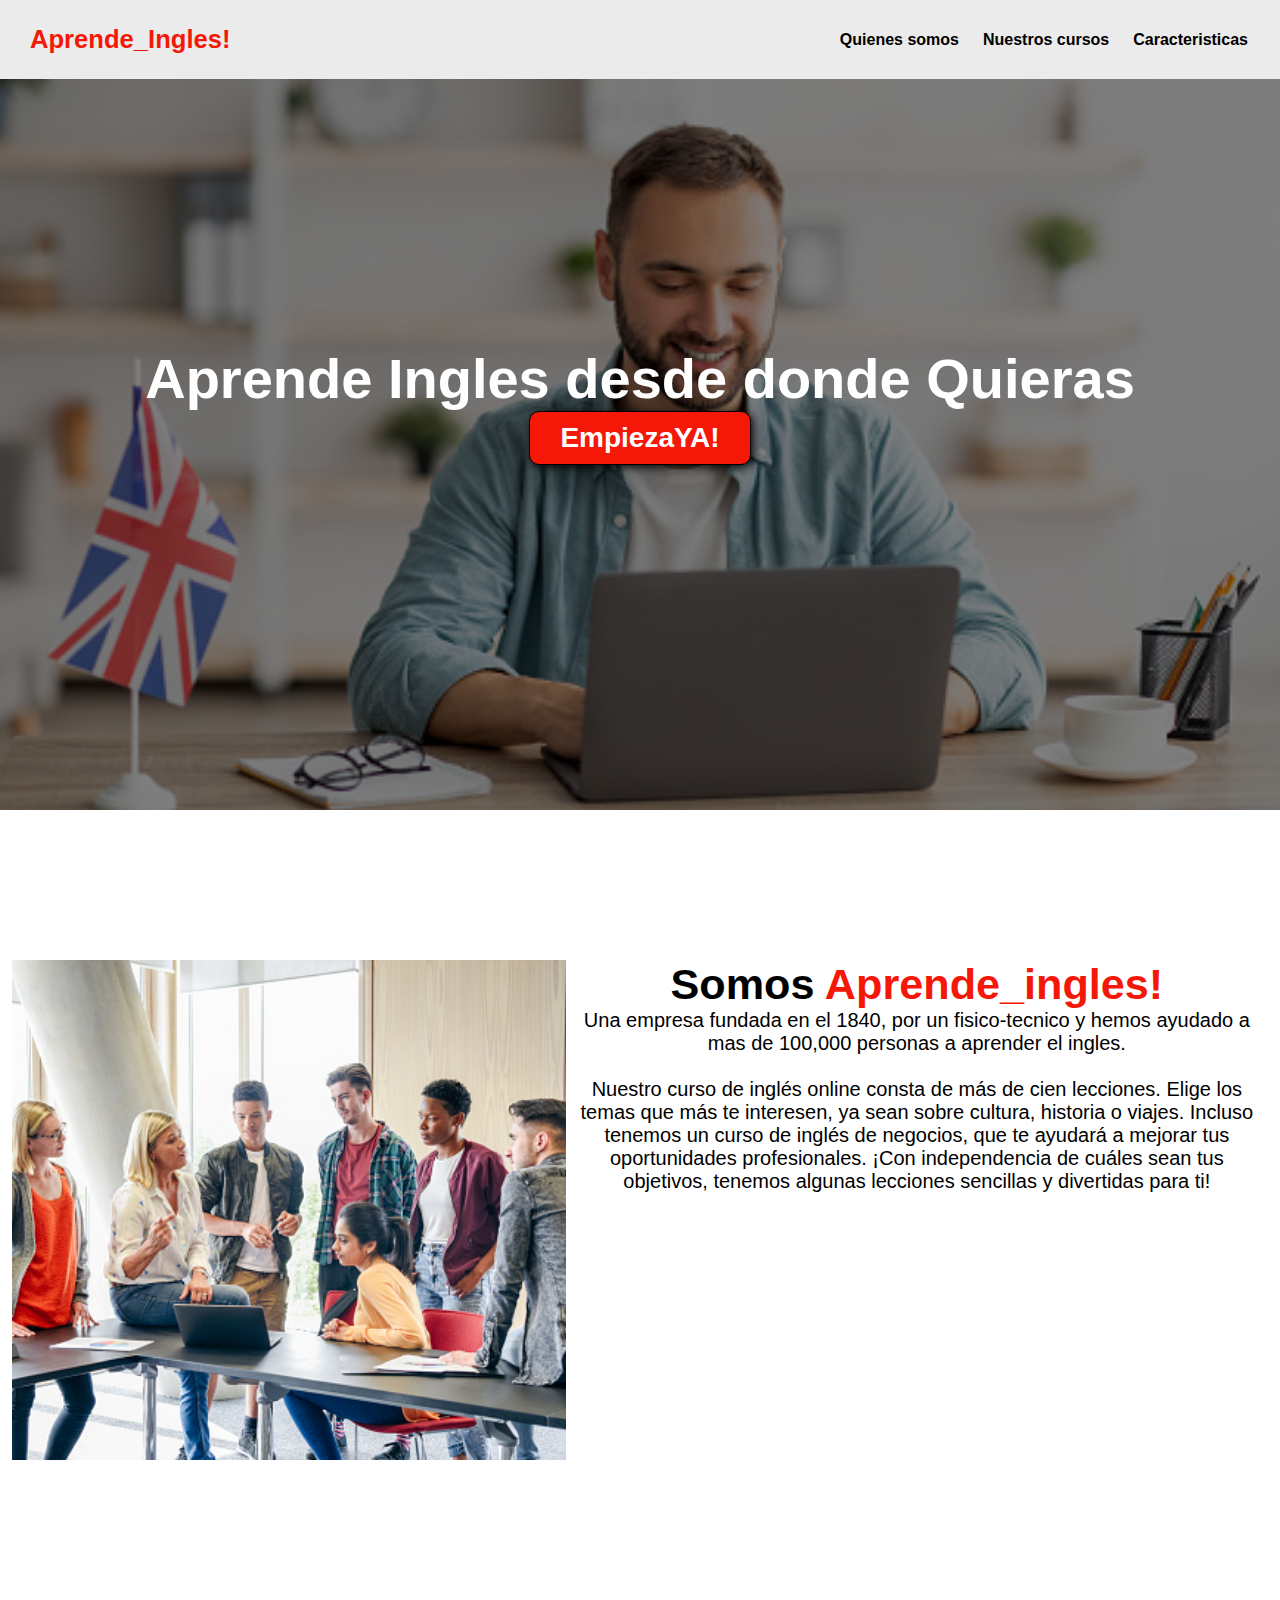
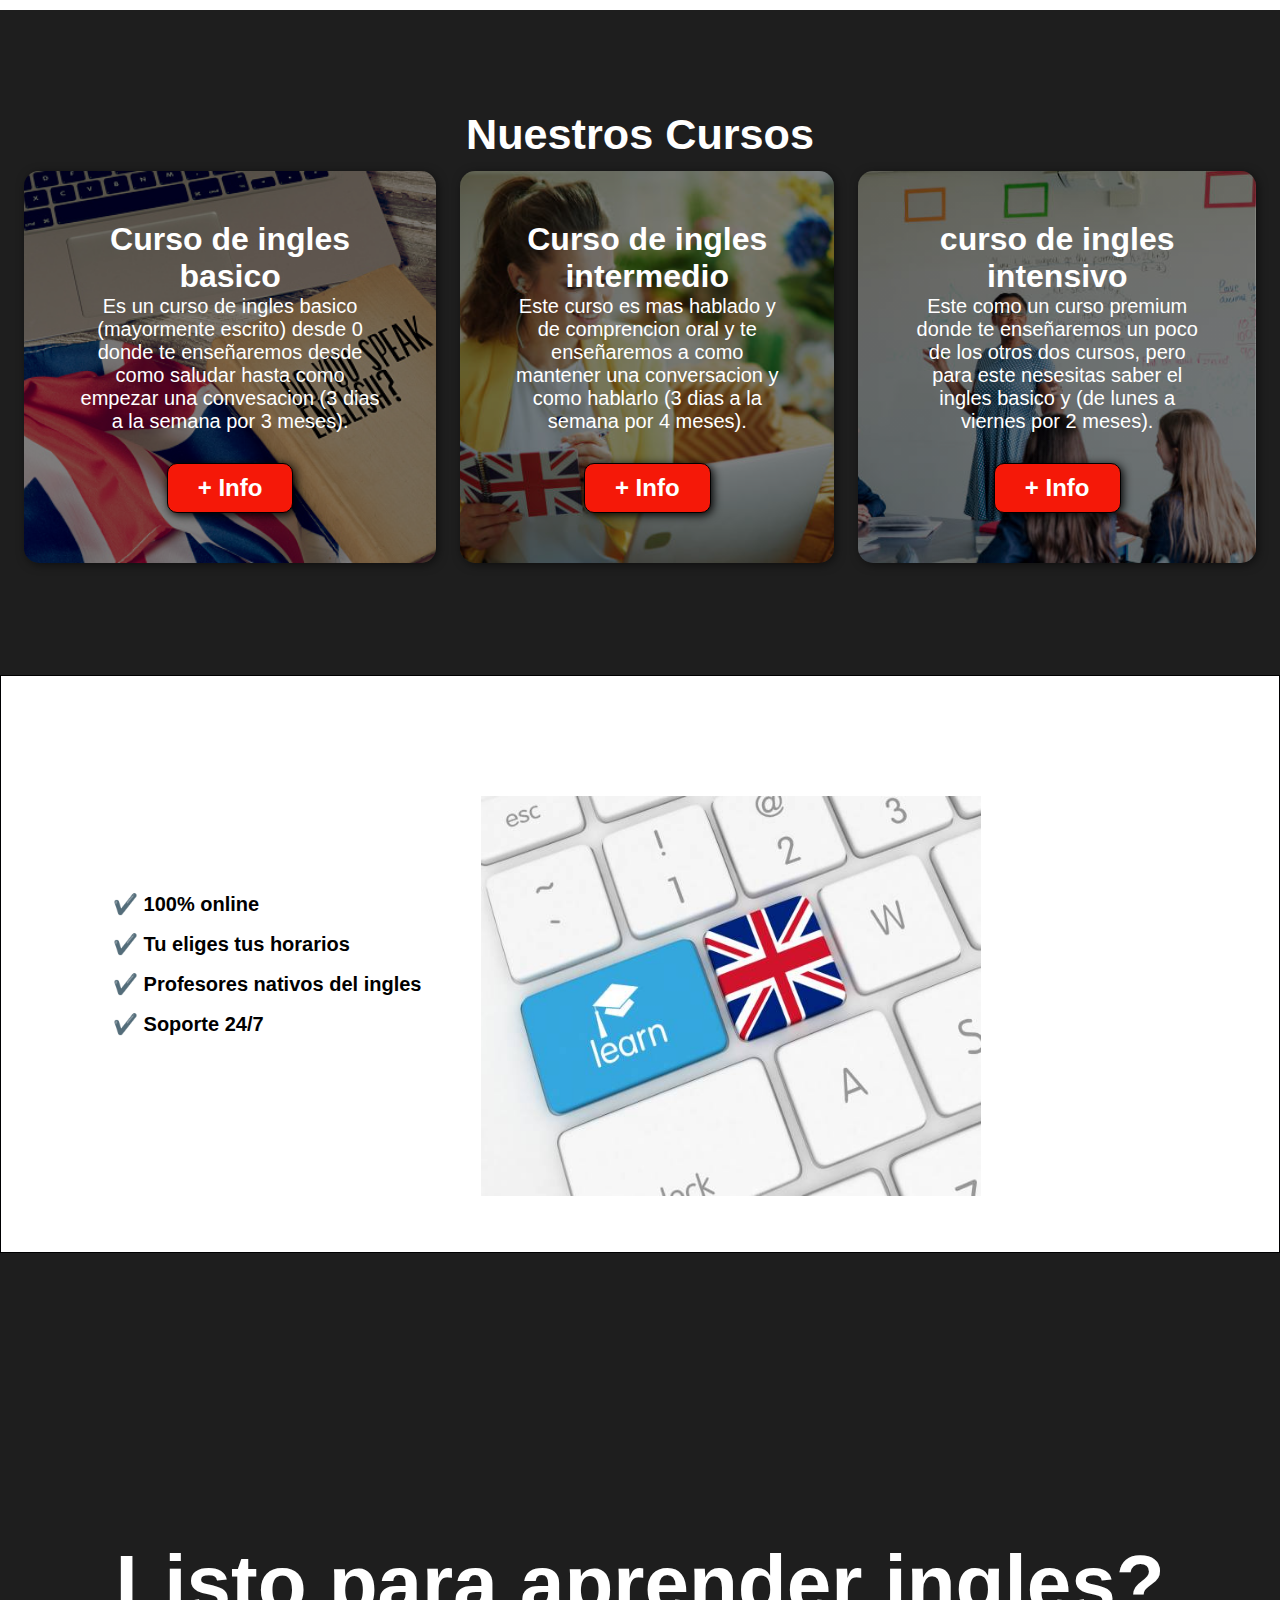
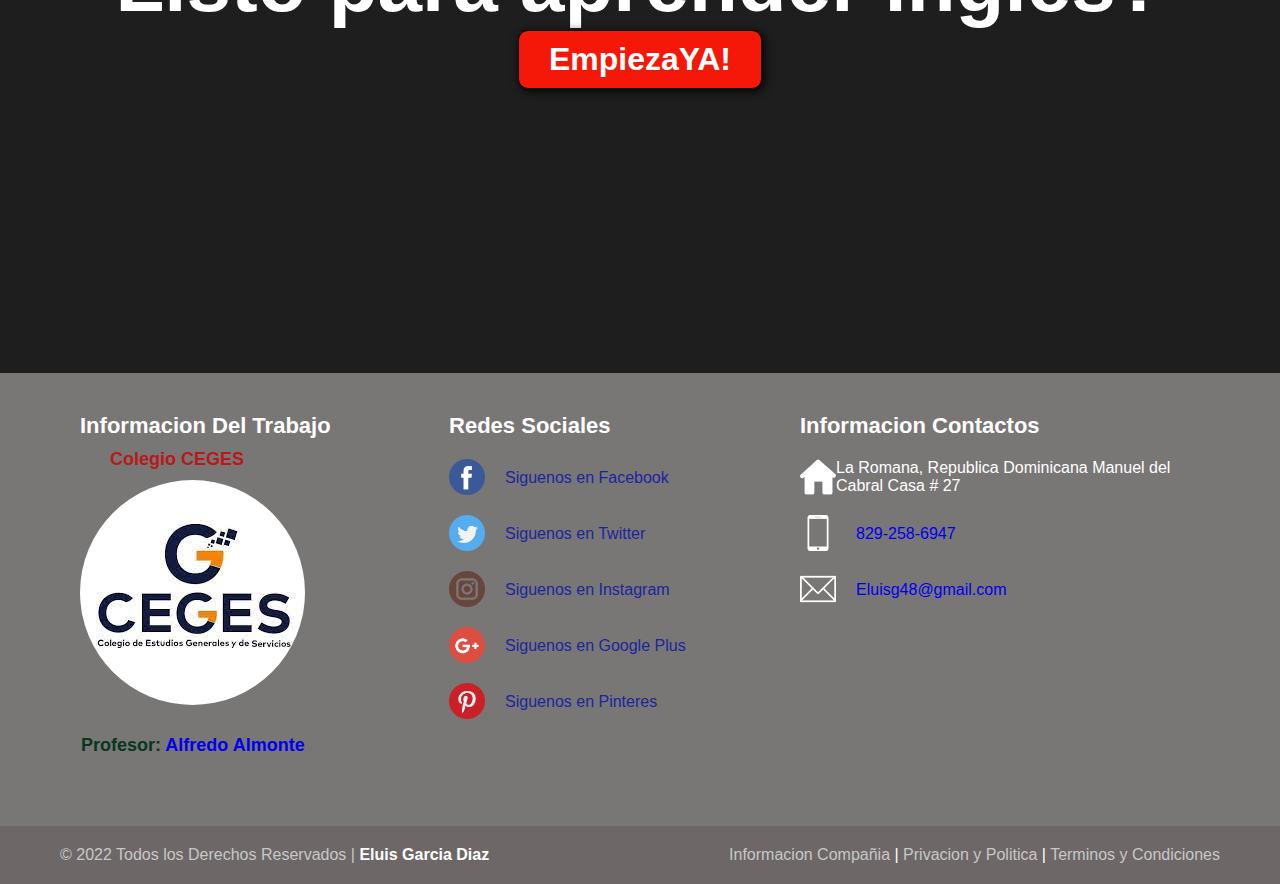
<file: index.html>
<html>
	<head>
		<title>Aprende_Ingles</title>
		<link rel="stylesheet" href="index.css">
		<link rel="icon" type="image/x-icon" href="imagenes/favicon.ico">
	</head>
	<body>
		<header>
		<div class="contenedor">
		<p class="logo">Aprende_Ingles!</p>
		

		     <nav>
			<a href="#eluis">Quienes somos</a>
			<a href="#nuestros-cursos">Nuestros cursos</a>
			<a href="#caracteristicas">Caracteristicas</a>
		    </nav>
	    </div>
	</header>

	<section id="hero">
		
		<h1>Aprende Ingles desde donde Quieras</h1>
		<a href="formulario.html"><button>EmpiezaYA!</button></a>
	</section>
	<section id="eluis">
		<div class="contenedor">
		<div class="imagen"></div>
		<div class="texto">
		<h2>Somos <span class="color-acento">Aprende_ingles!</span></h2>
		<p>Una empresa fundada en el 1840, por un fisico-tecnico
			y hemos ayudado a mas de 100,000 personas a aprender
			el ingles.
            <br>
			<br>
	        Nuestro curso de inglés online consta de más de cien lecciones. 
			Elige los temas que más te interesen, ya sean sobre cultura, historia o viajes.
			Incluso tenemos un curso de inglés de negocios, que te ayudará a mejorar tus oportunidades profesionales. 
			¡Con independencia de cuáles sean tus objetivos, tenemos algunas lecciones sencillas y divertidas para ti!
			 
		</p>
	  </div>
	</div>
	</section>
	
	<section id="nuestros-cursos">
        <div class="contenedor">
			<h2>Nuestros Cursos</h2>
					<div class="programas">
            <div class="carta">
              <h3>Curso de ingles basico</h3>
              <p>Es un curso de ingles basico (mayormente escrito) desde 0 donde te enseñaremos desde 
	          como saludar hasta como empezar una convesacion (3 dias a la semana por 3 meses).</p>
			  <a href="+informacion.html#eluis"target="blank"><button>+ Info</button></a>
            </div>

            <div class="carta">
             <h3>Curso de ingles intermedio</h3>
             <p>Este curso es mas hablado y de comprencion oral y te enseñaremos
	            a como mantener una conversacion y como hablarlo (3 dias a la semana por 4 meses).</p>
             <a href="+informacion.html#eluis1"target="blank"><button>+ Info</button></a>
            </div>

            <div class="carta">
              <h3>curso de ingles intensivo </h3>
                <p>Este como un curso premium donde te enseñaremos un poco de los otros dos cursos, pero 
	             para este nesesitas saber el ingles basico y (de lunes a viernes por 2 meses).
                </p>
				<a href="+informacion.html#eluis2"target="blank"><button>+ Info</button></a>
            </div>
            </div>
	    </div>
	</section>

	<section id="caracteristicas">
		<div class="contenedor">
            <ul>
		      <li>✔️ 100% online</li>
	          <li>✔️ Tu eliges tus horarios</li>
		      <li>✔️ Profesores nativos del ingles</li>
		      <li>✔️ Soporte 24/7</li>
		    </ul>
		</div>
	</section>

	<section id="final">
		<h2>Listo para aprender ingles?</h2>
		<a href="formulario.html"><button>EmpiezaYA!</button></a>
	</section>

	
	
		<footer>
       
			<div class="container-footer-all">
			 
				 <div class="container-body">
	 
					 <div class="colum1">
						 <h1>Informacion Del Trabajo</h1>
	 
						 <h2>Colegio CEGES</h2>

						<a href="https://www.uapa.edu.do/estudia/ceges/" target="_blank"><img src="imagenes/tabajo-html.jpg"></a> 
                         <h3>Profesor: <a HREF="https://codoomarketplace.com/collections"target="_blank">Alfredo Almonte</a></h3>
						 
						

					 </div>
	 
					 <div class="colum2">
	 
						 <h1>Redes Sociales</h1>
					
						 <div class="row">
							 <img src="imagenes/facebook.png">
							 <label><a href="https://www.facebook.com/eluis.garcia/"target="_blank">Siguenos en Facebook</label></a>
						 </div>
						 <div class="row">
							 <img src="imagenes/twitter.png">
							 <label><a href="https://www.facebook.com/eluis.garcia/"target="_blank">Siguenos en Twitter</label></a>
						 </div>
						 <div class="row">
							 <img src="imagenes/instagram.png">
							 <label><a href="https://www.instagram.com/eluis_.garcia/"target="_blank">Siguenos en Instagram</label></a>
						 </div>
						 <div class="row">
							 <img src="imagenes/google-plus.png">
							 <label><a href="https://www.instagram.com/eluis_.garcia/"target="_blank">Siguenos en Google Plus</label></a>
						 </div>
						 <div class="row">
							 <img src="imagenes/pinterest.png">
							 <label><a href="https://www.instagram.com/eluis_.garcia/"target="_blank">Siguenos en Pinteres</label></a>
						 </div>
	 
	 
					 </div>
	 
					 <div class="colum3">
	 
						 <h1>Informacion Contactos</h1>
	 
						 <div class="row2">
							 <img src="imagenes/house.png">
							 <label>La Romana, 
							 Republica Dominicana
							 Manuel del Cabral
							 Casa # 27</label>
						 </div>
	 
						 <div class="row2">
							 <img src="imagenes/smartphone.png">
			<a href="https://api.whatsapp.com/send?phone=18292586947&text=Hola, vengo de tu panina web!" target="blank">829-258-6947</a>
						 </div>
	 
						 <div class="row2">
							 <img src="imagenes/contact.png">
							  <a href="mailto:eluisg48@gmail.com?Subject=Vengo%20de%20tu%20pagina%20web">Eluisg48@gmail.com</a>
						 </div>
	 
					 </div>
	 
				 </div>
			 
			 </div>
			 
			 <div class="container-footer">
					<div class="footer">
						 <div class="copyright">
							 © 2022 Todos los Derechos Reservados | <a href="+informacion.html">Eluis Garcia Diaz</a>
						 </div>
	 
						 <div class="information">
							 <a href="#eluis">Informacion Compañia</a> | <a href="formulario.html">Privacion y Politica</a> | <a href="">Terminos y Condiciones</a>
						 </div>
					 </div>
	 
				 </div>
			 
		 </footer>
		 
	
	</body>
</html>
</file>
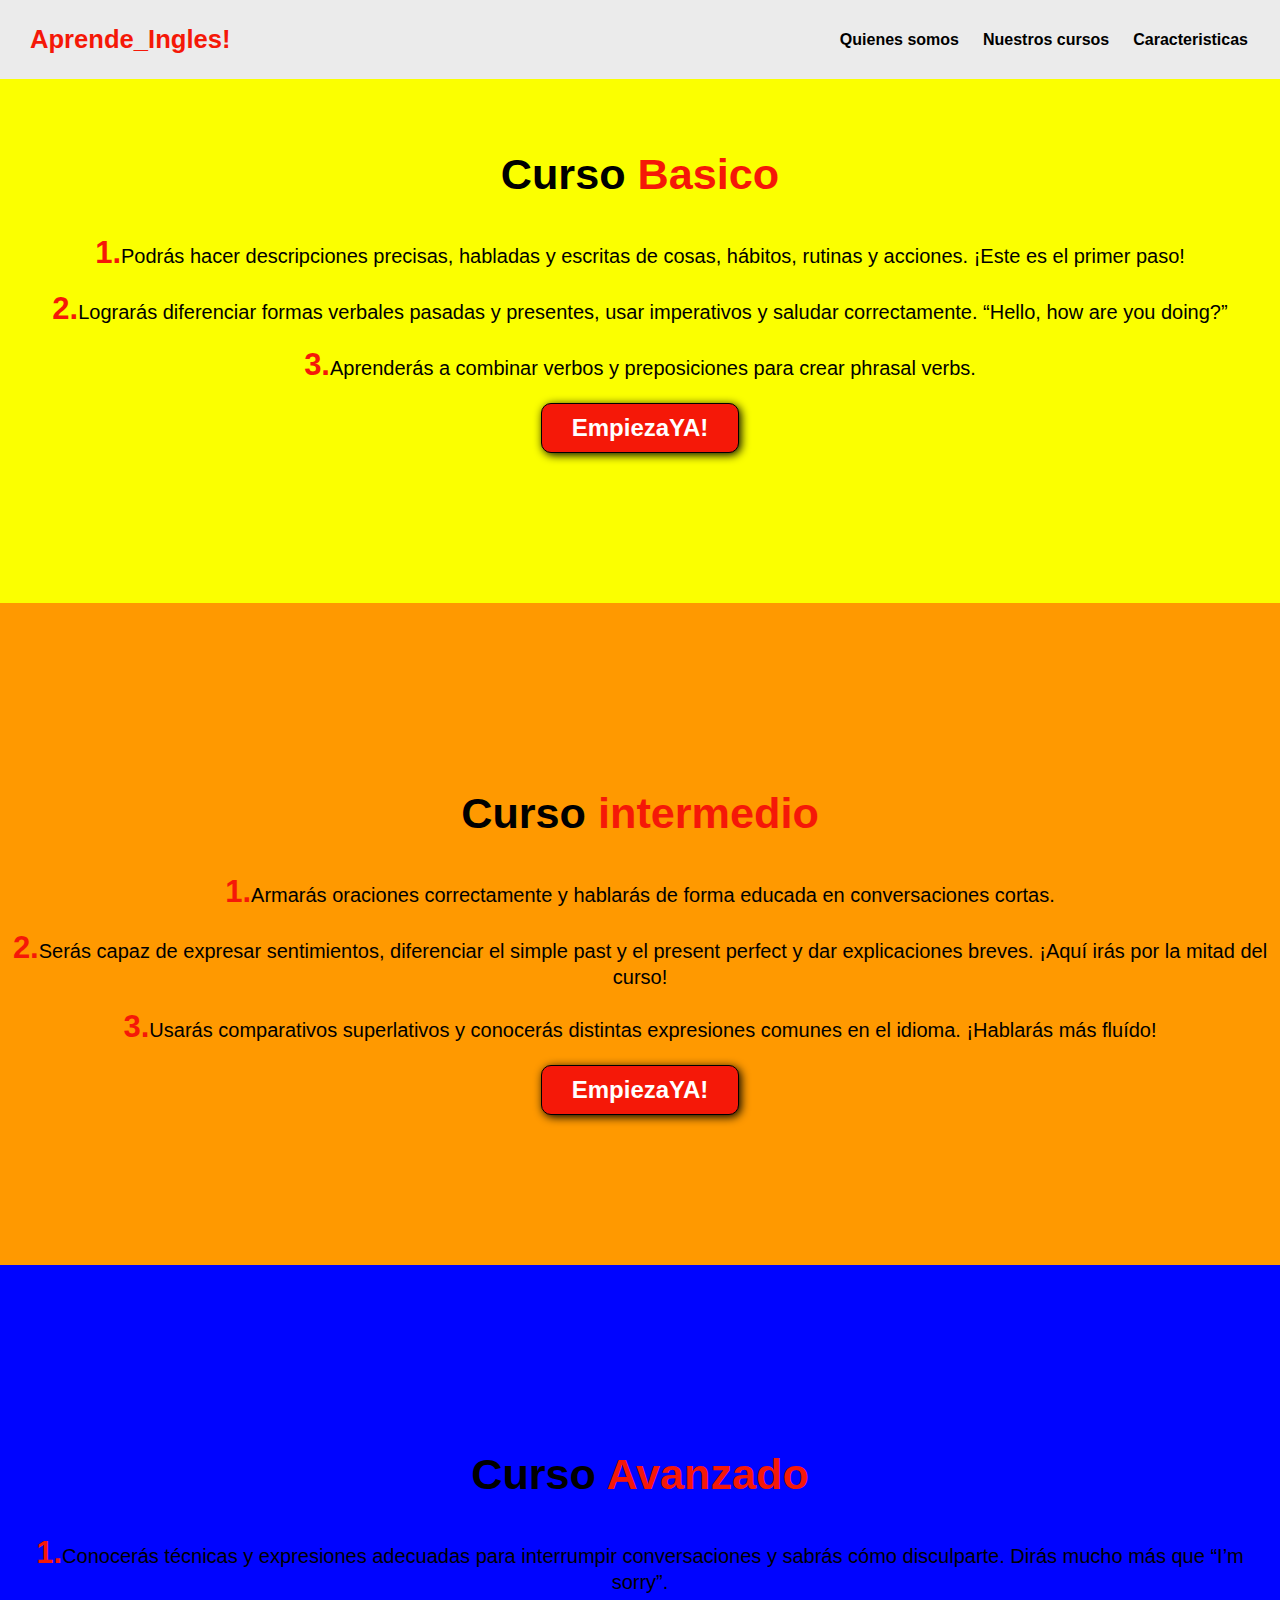
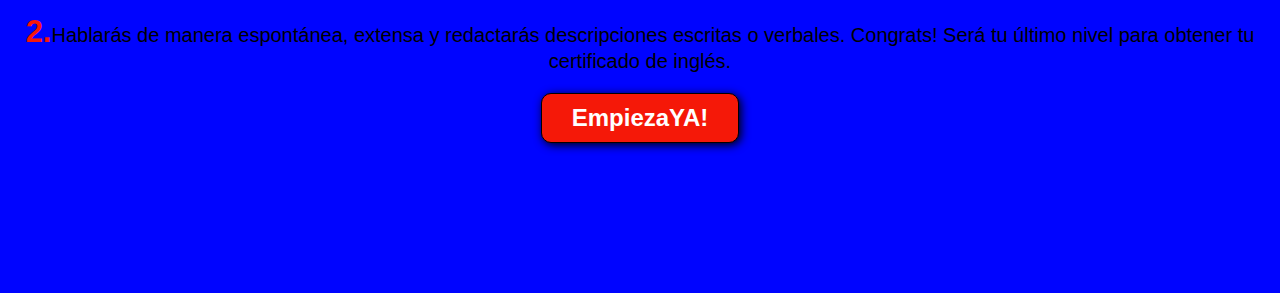
<file: +informacion.html>
<!DOCTYPE html>
<html lang="en">
<head>
    <title>+Informacion</title>
    
    
		<link rel="icon" type="image/x-icon" href="imagenes/favicon.ico">

  <link rel="stylesheet" href="+informacion.css">

</head>
<body>
    <header>
		<div class="contenedor">
			<p class="logo">Aprende_Ingles!</p>
		

		     <nav>
			<a href="index.html#eluis">Quienes somos</a>
			<a href="index.html#nuestros-cursos">Nuestros cursos</a>
			<a href="index.html#caracteristicas">Caracteristicas</a>
		    </nav>
	    </div>
	</header>

	<section id="eluis">
		<div class="contenedor">
	
		<div class="texto">
		<h2>Curso <span class="color-acento">Basico</span></h2>
		<p><b><span class="color-acento1">1.</span></b>Podrás hacer descripciones precisas, habladas y escritas de cosas, hábitos, rutinas y acciones. ¡Este es el primer paso!

        <p><b><span class="color-acento1"></span></b><p><b><span class="color-acento1">2.</span></b>Lograrás diferenciar formas verbales pasadas y presentes, usar imperativos y saludar correctamente. “Hello, how are you doing?”

          
        <p><b><span class="color-acento1"></span></b><p><b><span class="color-acento1">3.</span></b>Aprenderás a combinar verbos y preposiciones para crear phrasal verbs.</p>

            
            

            
            <a href="formulario.html"><button>EmpiezaYA!</button></a>

			 
		
	  </div>
	</div>
	</section>

    <section id="eluis1">
		<div class="contenedor">
	
		<div class="texto">
		<h2>Curso <span class="color-acento">intermedio</span></h2>
		<p><b><span class="color-acento1">1.</span></b>Armarás oraciones correctamente y hablarás de forma educada en conversaciones cortas.

        <p><b><span class="color-acento1"></span></b><p><b><span class="color-acento1">2.</span></b>Serás capaz de expresar sentimientos, diferenciar el simple past y el present perfect y dar explicaciones breves. ¡Aquí irás por la mitad del curso!

          
        <p><b><span class="color-acento1"></span></b><p><b><span class="color-acento1">3.</span></b>Usarás comparativos superlativos y conocerás distintas expresiones comunes en el idioma. ¡Hablarás más fluído!

        
            </p>

            
            

            
            <a href="formulario.html"><button>EmpiezaYA!</button></a>

			 
		
	  </div>
	</div>
	</section>

    <section id="eluis2">
		<div class="contenedor">
	
		<div class="texto">
		<h2>Curso <span class="color-acento">Avanzado</span></h2>
		<p><b><span class="color-acento1">1.</span></b>Conocerás técnicas y expresiones adecuadas para interrumpir conversaciones y sabrás cómo disculparte. Dirás mucho más que “I’m sorry”.</p>

        <p><b><span class="color-acento1"></span></b><p><b><span class="color-acento1">2.</span></b>Hablarás de manera espontánea, extensa y redactarás descripciones escritas o verbales. Congrats! Será tu último nivel para obtener tu certificado de inglés.
</p>
          
       

            
            

            
            <a href="formulario.html"><button>EmpiezaYA!</button></a>

			 
		
	  </div>
	</div>
	</section>
</body>
</html>
</file>
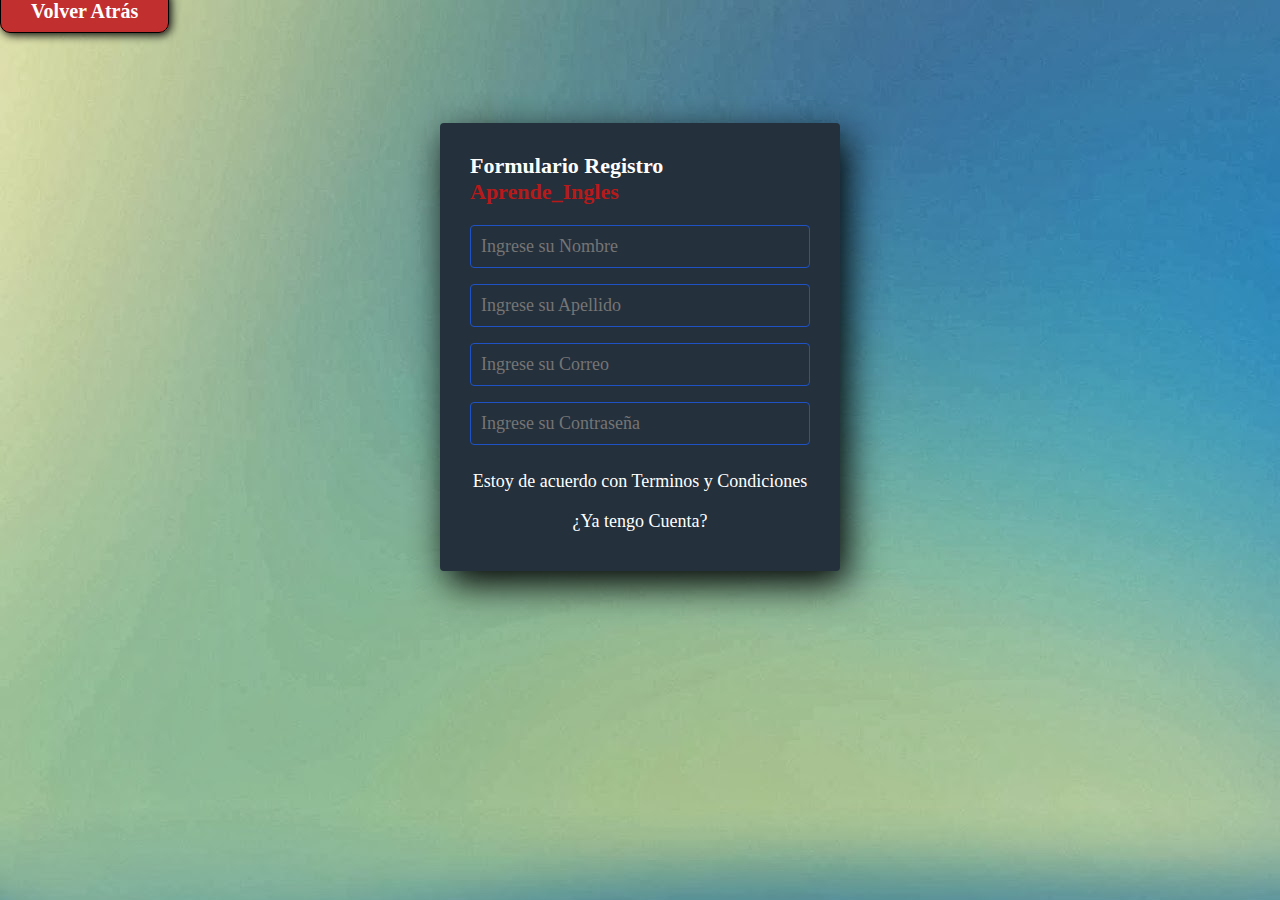
<file: formulario.html>
<!DOCTYPE html>
<html lang="en">
<head>

    <title>Formulario de Registro</title>
    
		<link rel="icon" type="image/x-icon" href="imagenes/favicon.ico">
  <meta charset="UTF-8">
  <meta name="viewport" content="width=device-width, initial-scale=1.0">
  <meta http-equiv="X-UA-Compatible" content="ie=edge">
  <link rel="stylesheet" href="formulario.css">
  <title>Formulario Registro</title>
</head>
<body>
    <div class="JJ"> <a href="javascript:history.back()"> Volver Atrás</a></div>
  
  <section class="form-register">
    <h4>Formulario Registro <span class="nota1">Aprende_Ingles</h4></span>
    <input class="controls" type="text" name="nombres" id="nombres" placeholder="Ingrese su Nombre">
    <input class="controls" type="text" name="apellidos" id="apellidos" placeholder="Ingrese su Apellido">
    <input class="controls" type="email" name="correo" id="correo" placeholder="Ingrese su Correo">
    <input class="controls" type="password" name="correo" id="correo" placeholder="Ingrese su Contraseña">
    <p>Estoy de acuerdo con <a href="#">Terminos y Condiciones</a></p>
  
    <p><a href="#">¿Ya tengo Cuenta?</a></p>

    <div id="smart-button-container">
        <div style="text-align: center;">
          <div id="paypal-button-container"></div>
        </div>
      </div>
    <script src="https://www.paypal.com/sdk/js?client-id=sb&enable-funding=venmo&currency=USD" data-sdk-integration-source="button-factory"></script>
    <script>
      function initPayPalButton() {
        paypal.Buttons({
          style: {
            shape: 'rect',
            color: 'gold',
            layout: 'vertical',
            label: 'pay',
            
          },
  
          createOrder: function(data, actions) {
            return actions.order.create({
              purchase_units: [{"description":"Aprende ingles","amount":{"currency_code":"USD","value":8}}]
            });
          },
  
          onApprove: function(data, actions) {
            return actions.order.capture().then(function(orderData) {
              
              // Full available details
              console.log('Capture result', orderData, JSON.stringify(orderData, null, 2));
  
              // Show a success message within this page, e.g.
              const element = document.getElementById('paypal-button-container');
              element.innerHTML = '';
              element.innerHTML = '<h3>Thank you for your payment!</h3>';
  
              // Or go to another URL:  actions.redirect('thank_you.html');
              
            });
          },
  
          onError: function(err) {
            console.log(err);
          }
        }).render('#paypal-button-container');
      }
      initPayPalButton();
    </script>


</body>
</html>
</file>
<file: index.css>
*{
    box-sizing: border-box;
}

html{
    scroll-behavior:  smooth;
}

body{
    font-family: 'Roboto', sans-serif;
    margin: 0;
}

h1{ font-size: 3.5em;}
h2{font-size: 2.7em;}
h3{font-size: 2em;}
p{font-size: 1.25em;}
ul{list-style: none;}
li{font-size: 1.25em;}

button{
    font-size: 1.5em;
    font-weight: bold;
    padding: 10px 30px;
    border-radius: 10px;
    border: 1px solid rgba(0,0,0.5);
    box-shadow: 2px 2px 10px rgba(0,0,0.5);
    color: white;
    background-color: rgb(245, 24, 8);
}

button:hover{
    background-color: rgb(173, 22, 22);
}

.contenedor{
    max-width: 1400px;
    margin: auto;
}
.color-acento{color: rgb(245, 24, 8);}

header{
    background-color: rgb(235,235,235);
}

header .logo{margin: 0;
padding: 25px 30px;
font-weight: bold;
color: rgb(245, 24, 8);
font-size: 1.6em;
}

header .contenedor{
display: flex;
flex-direction: column;
align-items: center;
}

header nav{
    display: flex;
    flex-direction: column;
    text-align: center;
    padding-bottom: 25px;
}

header a {
    padding: 5px 12px;
    text-decoration: none;
    font-weight: bold;
    color: black;
}

header a:hover{
    color: rgb(245, 24, 8);
}

#hero{
    display: flex;
    align-items: center;
    justify-content: center;
    text-align: center;
    flex-direction: column;
    height: 90vh;
    color: white;
    background-image: linear-gradient(
        0deg,
        rgba(0,0,0,0.5),
        rgba(0,0,0,0.5)
    )
    ,url("imagenes/hombre_ingles.jpg");
    background-repeat: no-repeat;
    background-size: cover;
    background-position: center center;
}

#hero h1{color: white;}

#hero button{
    font-size: 1.75em;
}

#eluis .contenedor{
    text-align: center;
    padding: 150px 12px;
}

#nuestros-cursos{
    background-color: rgb(30,30,30);
    color:white;
    text-align: center;
}

#nuestros-cursos .contenedor{
    padding: 100px 12px;
}

#nuestros-cursos .h2{
    margin-top: 0;
    font-size: 3.2em;
}

#nuestros-cursos p{
    display: none;
}

#nuestros-cursos .carta{
    background-position: center center;
    background-size: cover;
    padding: 50px;
    margin: 12px;
    border-radius: 15px;
}


.carta:first-child{
    background-image: linear-gradient(
        0deg,
        rgba(0,0,0,0.5),
        rgba(0,0,0,0.5)
    )
    ,url("imagenes/ingles.jpg");
}

.carta:nth-child(2){
    background-image: linear-gradient(
        0deg,
        rgba(0,0,0,0.5),
        rgba(0,0,0,0.5)
    )
    ,url("imagenes/aprende_desde_casa.jpg");
}

.carta:nth-child(3){
    background-image: linear-gradient(
        0deg,
        rgba(0,0,0,0.5),
        rgba(0,0,0,0.5)
    )
    ,url("imagenes/imagen.jpg");
}

#caracteristicas .contenedor{
    text-align: center;
    padding: 200px 12px;
}

#caracteristicas li{
    margin: 16px 0px;
    font-weight: bold;
}

#final{
    display: flex;
    align-items: center;
    justify-content: center;
    text-align: center;
    flex-direction: column;
    height: 80vh;
    background-color: rgb(30,30,30);
    color: white;
}

final h2{
    font-size: 9vw;
}

#final button{
    font-size: 4vw;
}

footer{
    background-color: rgb(230,230,230);
}

footer p{
    margin: 0;
    padding: 15px;
    color: rgb(100,100,100)
}

footer .contenedor{
    height: 200px;
    display: flex;
    justify-content: center;
    align-items: flex-end;
}

@media (min-width:720px){
    header{
        position: fixed;
        width: 100%;
    }

    header .contenedor{
        flex-direction: row;
        justify-content: space-between;
    }

    header nav{
        flex-direction: row;
        padding-bottom: 0;
        padding-right: 20px;
    }



    #eluis .contenedor{
        display: flex;
        justify-content: space-evenly;
    }

    eluis .texto{
        width: 50%;
        max-width: 600px;
        text-align: initial;
        padding: 30px;
        display: flex;
        margin-bottom: 30px;
        flex-direction: column;
        align-content: center;

    }
    #eluis h2{margin-top: 0px;}

    #eluis .imagen{
        background-image: url(imagenes/aprende_ingles.jpg);
        background-size: cover;
        background-position: center center;
        height: 500px;
        width: 2500px;
        
    }
    #nuestros-cursos .programas{
        display: flex;
        justify-content: center;
    }

    #nuestros-cursos p{
        display: block;
        margin-bottom: 30px;
    }

    #nuestros-cursos h3{
        margin-top: 0;
    }

    #nuestros-cursos .carta{
        padding: 50px;
        box-shadow: 2px 2px 10px rgba(0,0,0,0.5);
    }

    #caracteristicas{
        background-image: url("imagenes/learn_english.jpg");
        background-repeat: no-repeat;
        background-size: 500px 400px;
        background-position: calc(100vw - 500px) 120px;
        border: 1px solid rgba(0,0,0.5);
    
    }


    #caracteristicas .contenedor{
    text-align: initial;
    }

    #caracteristicas ul{
    margin-left: 100px;
    }

    #final h2{
    font-size: 5em;
    }

    #final button{
    font-size: 2em;
    }

    footer .contenedor{
        justify-content: flex-end;
    }
}

@media (min-width:1200px) {
    #caracteristicas{
        background-position-x: calc(100vw - 800px);
    }
}



*{
    margin: 0px;
    padding: 0px;
    box-sizing: border-box;
    font-family: sans-serif;
}

footer{
    width: 100%;
    background: #797676;
    color: white;   
    
}

.container-footer-all{
    width: 100%;
    max-width: 1200px;
    margin: auto;
    padding: 40px;
}

.container-body{
    display: flex;
    justify-content: space-between;
}

.colum1{
    max-width: 400px;
}

.colum1 h1{
    font-size: 22px;
}

.colum1 h2{
font-size: 18px;
padding: 10px;
padding-left: 30px;
padding-bottom: none;
color: rgb(184, 25, 25);
}

.colum1 h3{
    font-size: 18px;
    padding: 30px;
    padding-left: 1px;
    padding-bottom: none;
    color: rgb(9, 54, 33);
    }


.colum1 img{
    border-radius: 100%;
    width: auto;

}

.colum1 a{
    text-decoration-line: none;

}

.colum1 p{
    font-size: 14px;
    color: #C7C7C7;
    margin-top: 20px;
}

.colum2{
    max-width: 400px;
    
}

.colum2 a{
    color:rgb(28, 37, 158);
 text-decoration-line: none;
}

.colum2 a:hover{
    color: rgb(173, 22, 22);
}

.colum1 a:hover{
    color: rgb(173, 22, 22);
}

.colum2 h1{
    font-size: 22px;
}

.row{
    margin-top: 20px;
    display: flex;
}

.row img{
    width: 36px;
    height: 36px;
}

.row label{
    margin-top: 10px;
    margin-left: 20px;
    color: #C7C7C7;
}

.colum3{
    max-width: 400px;
}

.colum3 h1{
    font-size: 22px;
}

.row2{
    margin-top: 20px;
    display: flex;
    text-decoration: none;
}

.row2 img{
    width: 36px;
    height: 36px;
}

.row2 a{
    margin-top: 10px;
    margin-left: 20px;
    max-width: 140px;
    text-decoration: none;

    
}
    

.colum3 a:hover{
    color: rgb(173, 22, 22);}

.container-footer{
    width: 100%;  
    background: #6d6767;
}

.footer{
    max-width: 1200px;
    margin: auto;
    display: flex;
    justify-content: space-between;  
    padding: 20px;
}

.copyright{
    color: #C7C7C7;
}

.copyright a{
    text-decoration: none;
    color: white;
    font-weight: bold;
}

.information a{
    text-decoration: none;
    color: #C7C7C7;
}


@media screen and (max-width: 1100px){
    
    .container-body{
        flex-wrap: wrap;
    }
    
    .colum1{
        max-width: 100%;
    }
    
    .colum2,
    .colum3{
        margin-top: 40px;
    }
}
</file>
<file: +informacion.css>
#eluis{
    background-color:  rgb(251, 255, 0);
}

#eluis1{
    background-color: rgb(255, 153, 0);}

    #eluis2{
        background-color: rgb(0, 4, 255);}

*{
    box-sizing: border-box;
}

html{
    scroll-behavior:  smooth;
}

body{
    font-family: 'Roboto', sans-serif;
    margin: 0;
}

h1{ font-size: 3.5em;}
h2{font-size: 2.7em;}
h3{font-size: 2em;}
p{font-size: 1.25em;}
ul{list-style: none;}
li{font-size: 1.25em;}

button{
    font-size: 1.5em;
    font-weight: bold;
    padding: 10px 30px;
    border-radius: 10px;
    border: 1px solid rgba(0,0,0.5);
    box-shadow: 2px 2px 10px rgba(0,0,0.5);
    color: white;
    background-color: rgb(245, 24, 8);
}

button:hover{
    background-color: rgb(173, 22, 22);
}

.contenedor{
    max-width: 1400px;
    margin: auto;
}
.color-acento{color: rgb(245, 24, 8);}

.color-acento1{color: rgb(245, 24, 8);
font-size: 31px;
}

header{
    background-color: rgb(235,235,235);
}

header .logo{margin: 0;
padding: 25px 30px;
font-weight: bold;
color: rgb(245, 24, 8);
font-size: 1.6em;
}

header .contenedor{
display: flex;
flex-direction: column;
align-items: center;
}

header nav{
    display: flex;
    flex-direction: column;
    text-align: center;
    padding-bottom: 25px;
}

header a {
    padding: 5px 12px;
    text-decoration: none;
    font-weight: bold;
    color: black;
}

header a:hover{
    color: rgb(245, 24, 8);
}

#hero{
    display: flex;
    align-items: center;
    justify-content: center;
    text-align: center;
    flex-direction: column;
    height: 90vh;
    color: white;
    background-image: linear-gradient(
        0deg,
        rgba(0,0,0,0.5),
        rgba(0,0,0,0.5)
    )
    ,url("imagenes/hombre_ingles.jpg");
    background-repeat: no-repeat;
    background-size: cover;
    background-position: center center;
}

#hero h1{color: white;}

#hero button{
    font-size: 1.75em;
}

#eluis .contenedor{
    text-align: center;
    padding: 150px 12px;
}

#eluis1 .contenedor{
    text-align: center;
    padding: 150px 12px;
}


#eluis2 .contenedor{
    text-align: center;
    padding: 150px 12px;
}

#nuestros-cursos{
    background-color: rgb(30,30,30);
    color:white;
    text-align: center;
}

#nuestros-cursos .contenedor{
    padding: 100px 12px;
}

#nuestros-cursos .h2{
    margin-top: 0;
    font-size: 3.2em;
}

#nuestros-cursos p{
    display: none;
}

#nuestros-cursos .carta{
    background-position: center center;
    background-size: cover;
    padding: 50px;
    margin: 12px;
    border-radius: 15px;
}


.carta:first-child{
    background-image: linear-gradient(
        0deg,
        rgba(0,0,0,0.5),
        rgba(0,0,0,0.5)
    )
    ,url("imagenes/ingles.jpg");
}

.carta:nth-child(2){
    background-image: linear-gradient(
        0deg,
        rgba(0,0,0,0.5),
        rgba(0,0,0,0.5)
    )
    ,url("imagenes/aprende_desde_casa.jpg");
}

.carta:nth-child(3){
    background-image: linear-gradient(
        0deg,
        rgba(0,0,0,0.5),
        rgba(0,0,0,0.5)
    )
    ,url("imagenes/imagen.jpg");
}

#caracteristicas .contenedor{
    text-align: center;
    padding: 200px 12px;
}

#caracteristicas li{
    margin: 16px 0px;
    font-weight: bold;
}

#final{
    display: flex;
    align-items: center;
    justify-content: center;
    text-align: center;
    flex-direction: column;
    height: 80vh;
    background-color: rgb(30,30,30);
    color: white;
}

final h2{
    font-size: 9vw;
}

#final button{
    font-size: 4vw;
}

footer{
    background-color: rgb(230,230,230);
}

footer p{
    margin: 0;
    padding: 15px;
    color: rgb(100,100,100)
}

footer .contenedor{
    height: 200px;
    display: flex;
    justify-content: center;
    align-items: flex-end;
}

@media (min-width:720px){
    header{
        position: fixed;
        width: 100%;
    }

    header .contenedor{
        flex-direction: row;
        justify-content: space-between;
    }

    header nav{
        flex-direction: row;
        padding-bottom: 0;
        padding-right: 20px;
    }



    #eluis .contenedor{
        display: flex;
        justify-content: space-evenly;
    }

    eluis .texto{
        width: 50%;
        max-width: 600px;
        text-align: initial;
        padding: 30px;
        display: flex;
        margin-bottom: 30px;
        flex-direction: column;
        align-content: center;

    }
    #eluis h2{margin-top: 0px;}

    #eluis .imagen{
        background-image: url(imagenes/aprende_ingles.jpg);
        background-size: cover;
        background-position: center center;
        height: 500px;
        width: 2500px;
        
    }
    #nuestros-cursos .programas{
        display: flex;
        justify-content: center;
    }

    #nuestros-cursos p{
        display: block;
        margin-bottom: 30px;
    }

    #nuestros-cursos h3{
        margin-top: 0;
    }

    #nuestros-cursos .carta{
        padding: 50px;
        box-shadow: 2px 2px 10px rgba(0,0,0,0.5);
    }

    #caracteristicas{
        background-image: url("imagenes/learn_english.jpg");
        background-repeat: no-repeat;
        background-size: 500px 400px;
        background-position: calc(100vw - 500px) 120px;
        border: 1px solid rgba(0,0,0.5);
    
    }


    #caracteristicas .contenedor{
    text-align: initial;
    }

    #caracteristicas ul{
    margin-left: 100px;
    }

    #final h2{
    font-size: 5em;
    }

    #final button{
    font-size: 2em;
    }

    footer .contenedor{
        justify-content: flex-end;
    }
}
</file>
<file: formulario.css>
.JJ a{
    font-size: 20px;
    font-weight: bold;
    padding: 10px 30PX;
    border-radius: 10px;
    border: 1px solid rgba(0,0,0.5);
    box-shadow: 2px 2px 10px rgba(0,0,0.5);
    color: white;
    background-color: rgb(194, 47, 47);
    text-align: center;
    text-decoration: none;

}


* {
    margin: 0;
    padding: 0;
    box-sizing: border-box;
  }
  
  body {
    background-image: url(imagenes/fondo.jpg);
  }

  .nota1{
      color: rgb(184, 25, 25);
  }
  
  .form-register {
    width: 400px;
    background: #24303c;
    padding: 30px;
    margin: auto;
    margin-top: 100px;
    border-radius: 4px;
    font-family: 'calibri';
    color: white;
    box-shadow: 7px 13px 37px #000;
  }
  
  .form-register h4 {
    font-size: 22px;
    margin-bottom: 20px;
  }
  
  .controls {
    width: 100%;
    background: #24303c;
    padding: 10px;
    border-radius: 4px;
    margin-bottom: 16px;
    border: 1px solid #1f53c5;
    font-family: 'calibri';
    font-size: 18px;
    color: white;
  }
  
  .form-register p {
    height: 40px;
    text-align: center;
    font-size: 18px;
    line-height: 40px;
  }
  
  .form-register a {
    color: white;
    text-decoration: none;
  }
  
  .form-register a:hover {
    color: white;
    text-decoration: underline;
  }
  
  .form-register .botons {
    width: 100%;
    background: #1f53c5;
    border: none;
    padding: 12px;
    color: white;
    margin: 16px 0;
    font-size: 16px;
  }
</file>
